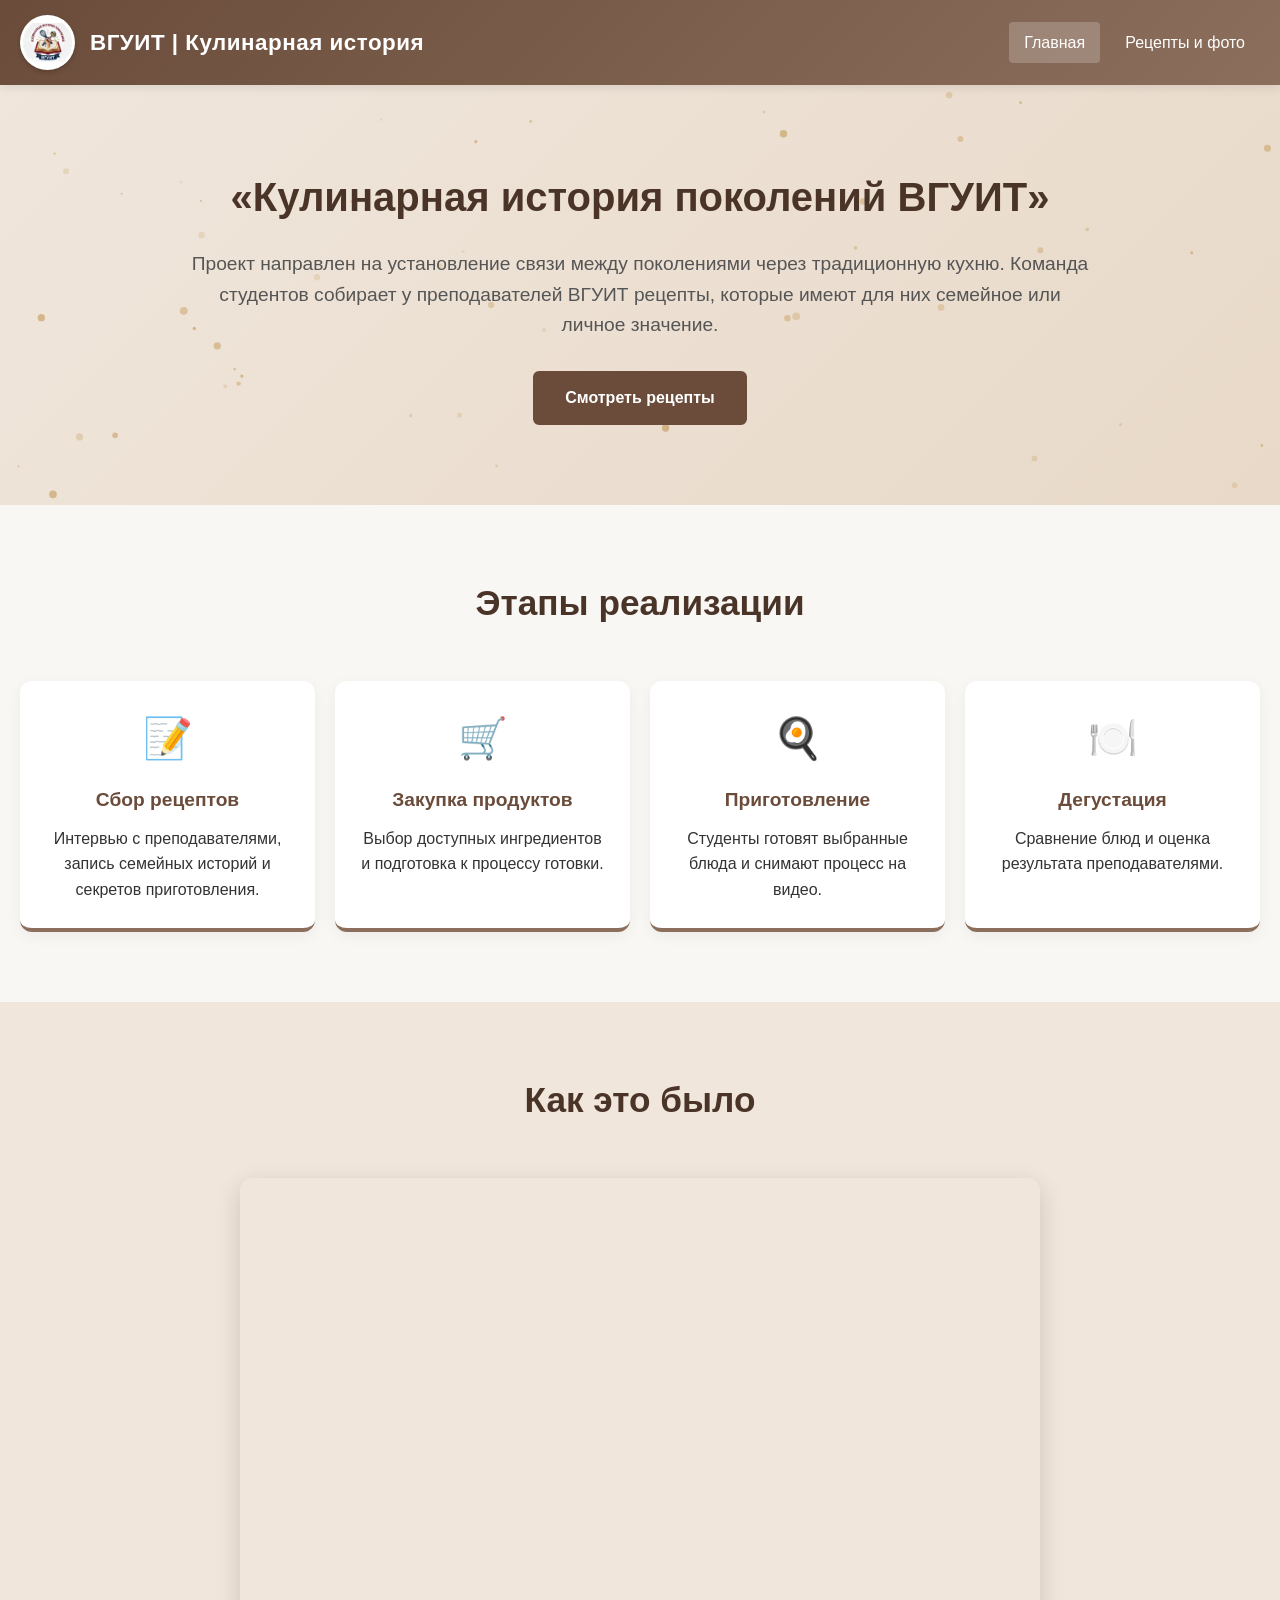
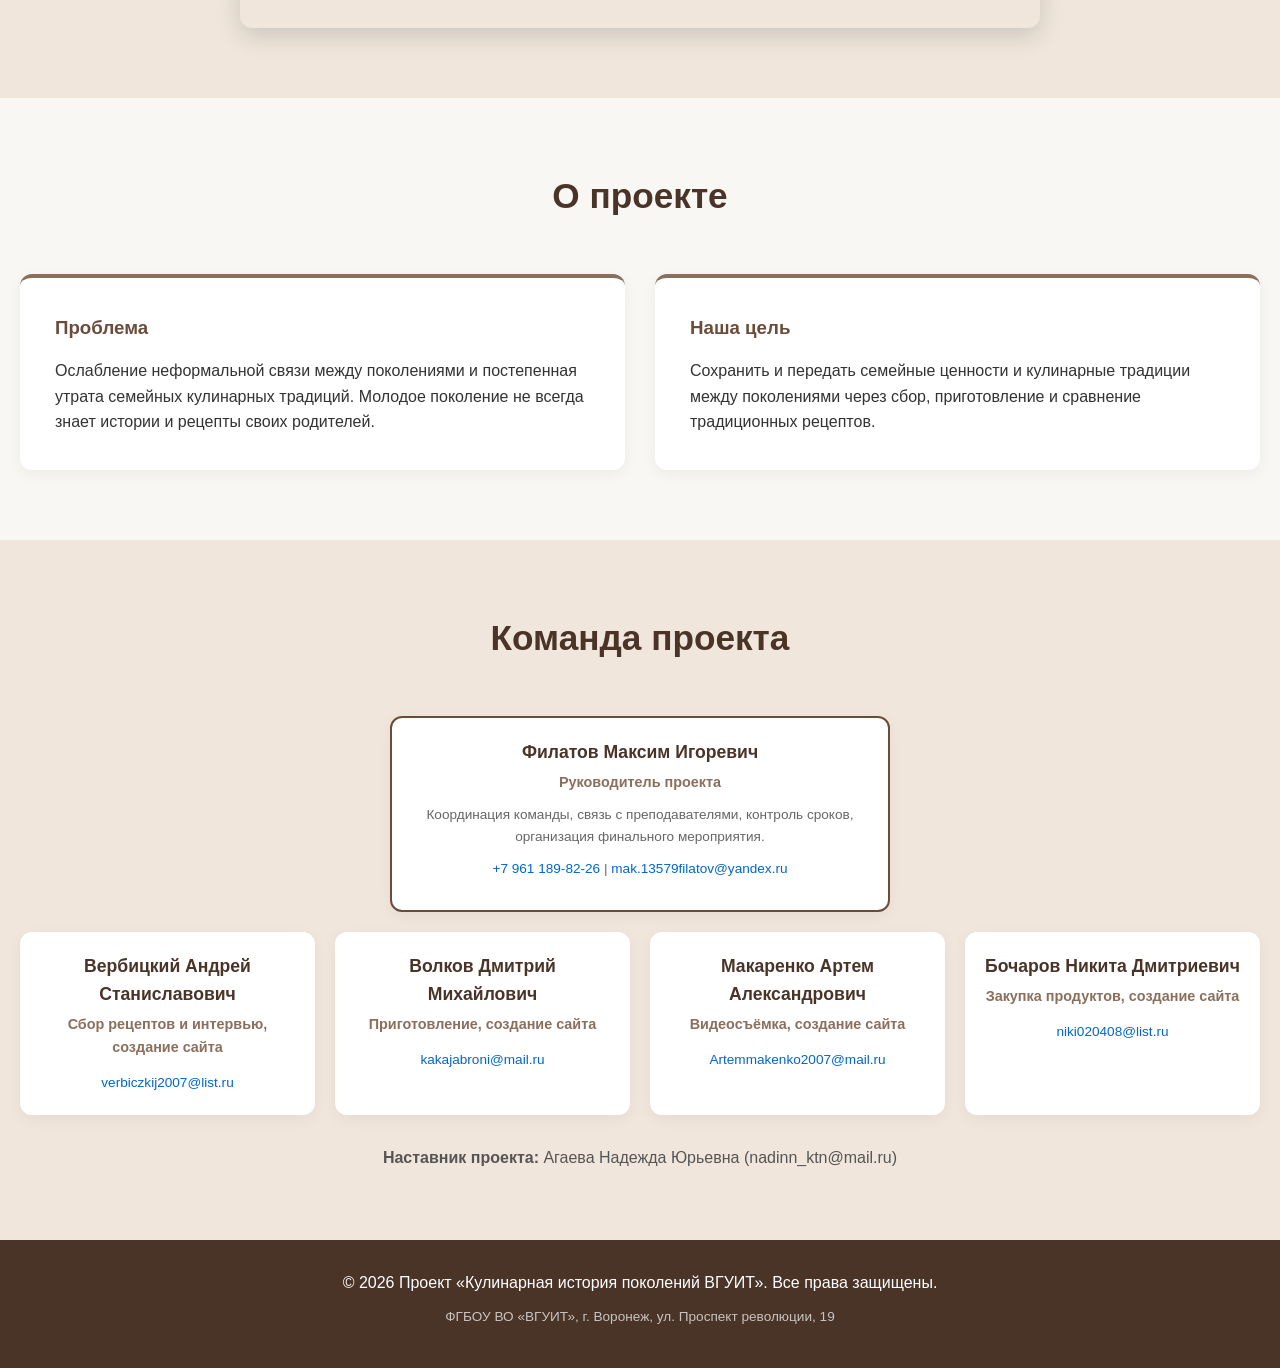
<file: index.html>
<!DOCTYPE html>
<html lang="ru">
<head>
    <meta charset="UTF-8">
    <meta name="viewport" content="width=device-width, initial-scale=1.0">
    <title>Главная - Кулинарная история поколений ВГУИТ</title>
    <link rel="stylesheet" href="style.css">
</head>
<body>
    <header class="header">
        <div class="container">
            <a href="index.html" class="logo-container">
                <img src="logo.png" alt="Логотип ВГУИТ" class="logo-img">
                <h1 class="logo">ВГУИТ | Кулинарная история</h1>
            </a>
            <button class="burger" id="burgerBtn">☰</button>
            <nav class="nav" id="navMenu">
                <a href="index.html" class="nav-link active">Главная</a>
                <a href="recipes.html" class="nav-link">Рецепты и фото</a>
            </nav>
        </div>
    </header>

    <main>
        <!-- Баннер с анимацией частиц -->
        <section class="hero fade-in">
            <canvas id="particleCanvas"></canvas>
            <div class="container">
                <h1>«Кулинарная история поколений ВГУИТ»</h1>
                <p class="hero-text">
                    Проект направлен на установление связи между поколениями через традиционную кухню. Команда студентов собирает у преподавателей ВГУИТ рецепты, которые имеют для них семейное или личное значение.
                </p>
                <a href="recipes.html" class="btn">Смотреть рецепты</a>
            </div>
        </section>

        <!-- Этапы проекта -->
        <section class="section">
            <div class="container">
                <h2 class="section-title fade-in">Этапы реализации</h2>
                <div class="steps-grid">
                    <div class="step-card fade-in">
                        <div class="step-icon">📝</div>
                        <h3>Сбор рецептов</h3>
                        <p>Интервью с преподавателями, запись семейных историй и секретов приготовления.</p>
                    </div>
                    <div class="step-card fade-in">
                        <div class="step-icon">🛒</div>
                        <h3>Закупка продуктов</h3>
                        <p>Выбор доступных ингредиентов и подготовка к процессу готовки.</p>
                    </div>
                    <div class="step-card fade-in">
                        <div class="step-icon">🍳</div>
                        <h3>Приготовление</h3>
                        <p>Студенты готовят выбранные блюда и снимают процесс на видео.</p>
                    </div>
                    <div class="step-card fade-in">
                        <div class="step-icon">🍽️</div>
                        <h3>Дегустация</h3>
                        <p>Сравнение блюд и оценка результата преподавателями.</p>
                    </div>
                </div>
            </div>
        </section>

        <!-- Видео-блок -->
        <section class="section" style="background-color: #f0e6dc;">
            <div class="container">
                <h2 class="section-title fade-in">Как это было</h2>
                <div class="video-wrapper fade-in">
                    <!-- Вставь сюда ссылку на ваше реальное видео (например, с YouTube или VK) -->
                    <!-- Пока стоит заглушка с YouTube, чтобы ты видел, как это выглядит -->
                    <iframe src="https://www.youtube.com/embed/dQw4w9WgXcQ" title="Видео проекта" allowfullscreen></iframe>
                </div>
            </div>
        </section>

        <!-- О проекте -->
        <section class="section">
            <div class="container">
                <h2 class="section-title fade-in">О проекте</h2>
                <div class="about-grid" style="display: grid; grid-template-columns: 1fr 1fr; gap: 30px;">
                    <div class="about-card fade-in" style="background: #fff; padding: 35px; border-radius: 12px; box-shadow: 0 4px 15px rgba(0,0,0,0.05); border-top: 4px solid #8b6f5c;">
                        <h3 style="color: #6b4c3b; margin-bottom: 15px;">Проблема</h3>
                        <p>Ослабление неформальной связи между поколениями и постепенная утрата семейных кулинарных традиций. Молодое поколение не всегда знает истории и рецепты своих родителей.</p>
                    </div>
                    <div class="about-card fade-in" style="background: #fff; padding: 35px; border-radius: 12px; box-shadow: 0 4px 15px rgba(0,0,0,0.05); border-top: 4px solid #8b6f5c;">
                        <h3 style="color: #6b4c3b; margin-bottom: 15px;">Наша цель</h3>
                        <p>Сохранить и передать семейные ценности и кулинарные традиции между поколениями через сбор, приготовление и сравнение традиционных рецептов.</p>
                    </div>
                </div>
            </div>
        </section>

        <!-- Команда -->
        <section class="section" style="background-color: #f0e6dc;">
            <div class="container">
                <h2 class="section-title fade-in">Команда проекта</h2>
                <div class="team-grid">
                    <div class="team-card team-lead fade-in">
                        <h4>Филатов Максим Игоревич</h4>
                        <span class="team-role">Руководитель проекта</span>
                        <p>Координация команды, связь с преподавателями, контроль сроков, организация финального мероприятия.</p>
                        <p><a href="tel:89611898226" class="team-contact">+7 961 189-82-26</a> | <a href="mailto:mak.13579filatov@yandex.ru" class="team-contact">mak.13579filatov@yandex.ru</a></p>
                    </div>
                    <div class="team-card fade-in">
                        <h4>Вербицкий Андрей Станиславович</h4>
                        <span class="team-role">Сбор рецептов и интервью, создание сайта</span>
                        <a href="mailto:verbiczkij2007@list.ru" class="team-contact">verbiczkij2007@list.ru</a>
                    </div>
                    <div class="team-card fade-in">
                        <h4>Волков Дмитрий Михайлович</h4>
                        <span class="team-role">Приготовление, создание сайта</span>
                        <a href="mailto:kakajabroni@mail.ru" class="team-contact">kakajabroni@mail.ru</a>
                    </div>
                    <div class="team-card fade-in">
                        <h4>Макаренко Артем Александрович</h4>
                        <span class="team-role">Видеосъёмка, создание сайта</span>
                        <a href="mailto:Artemmakenko2007@mail.ru" class="team-contact">Artemmakenko2007@mail.ru</a>
                    </div>
                    <div class="team-card fade-in">
                        <h4>Бочаров Никита Дмитриевич</h4>
                        <span class="team-role">Закупка продуктов, создание сайта</span>
                        <a href="mailto:niki020408@list.ru" class="team-contact">niki020408@list.ru</a>
                    </div>
                </div>
                <div style="text-align: center; margin-top: 30px;" class="fade-in">
                    <p style="color: #555; font-size: 1rem;"><strong>Наставник проекта:</strong> Агаева Надежда Юрьевна (nadinn_ktn@mail.ru)</p>
                </div>
            </div>
        </section>
    </main>

    <footer class="footer">
        <div class="container">
            <p>&copy; 2026 Проект «Кулинарная история поколений ВГУИТ». Все права защищены.</p>
            <p class="footer-small">ФГБОУ ВО «ВГУИТ», г. Воронеж, ул. Проспект революции, 19</p>
        </div>
    </footer>

    <button id="scrollTopBtn" title="Наверх">↑</button>

    <script>
        // 1. Мобильное меню
        const burgerBtn = document.getElementById('burgerBtn');
        const navMenu = document.getElementById('navMenu');
        if(burgerBtn) {
            burgerBtn.addEventListener('click', () => { navMenu.classList.toggle('active'); });
        }

        // 2. Кнопка Наверх
        let mybutton = document.getElementById("scrollTopBtn");
        window.onscroll = function() { 
            if (document.body.scrollTop > 300 || document.documentElement.scrollTop > 300) {
                mybutton.style.display = "block";
            } else {
                mybutton.style.display = "none";
            }
        }
        mybutton.onclick = function() { window.scrollTo({top: 0, behavior: 'smooth'}); }

        // 3. Анимация появления
        const faders = document.querySelectorAll('.fade-in');
        const appearOptions = { threshold: 0.1, rootMargin: "0px 0px -50px 0px" };
        const appearOnScroll = new IntersectionObserver(function(entries, appearOnScroll) {
            entries.forEach(entry => {
                if (!entry.isIntersecting) return;
                entry.target.classList.add('visible');
                appearOnScroll.unobserve(entry.target);
            });
        }, appearOptions);
        faders.forEach(fader => { appearOnScroll.observe(fader); });

        // 4. Анимация частиц (искорки на фоне)
        const canvas = document.getElementById('particleCanvas');
        if(canvas) {
            const ctx = canvas.getContext('2d');
            let particles = [];
            function resize() { canvas.width = canvas.offsetWidth; canvas.height = canvas.offsetHeight; }
            window.addEventListener('resize', resize); resize();
            
            for(let i=0; i<50; i++) {
                particles.push({
                    x: Math.random() * canvas.width,
                    y: Math.random() * canvas.height,
                    radius: Math.random() * 3 + 1,
                    speedX: Math.random() * 1 - 0.5,
                    speedY: Math.random() * -1 - 0.5,
                    alpha: Math.random() * 0.5 + 0.2
                });
            }
            
            function draw() {
                ctx.clearRect(0, 0, canvas.width, canvas.height);
                particles.forEach(p => {
                    ctx.beginPath();
                    ctx.arc(p.x, p.y, p.radius, 0, Math.PI * 2);
                    ctx.fillStyle = `rgba(200, 160, 100, ${p.alpha})`;
                    ctx.fill();
                    p.x += p.speedX; p.y += p.speedY;
                    if (p.y < 0) p.y = canvas.height;
                    if (p.x < 0 || p.x > canvas.width) p.speedX *= -1;
                });
                requestAnimationFrame(draw);
            }
            draw();
        }
    </script>
</body>
</html>
</file>
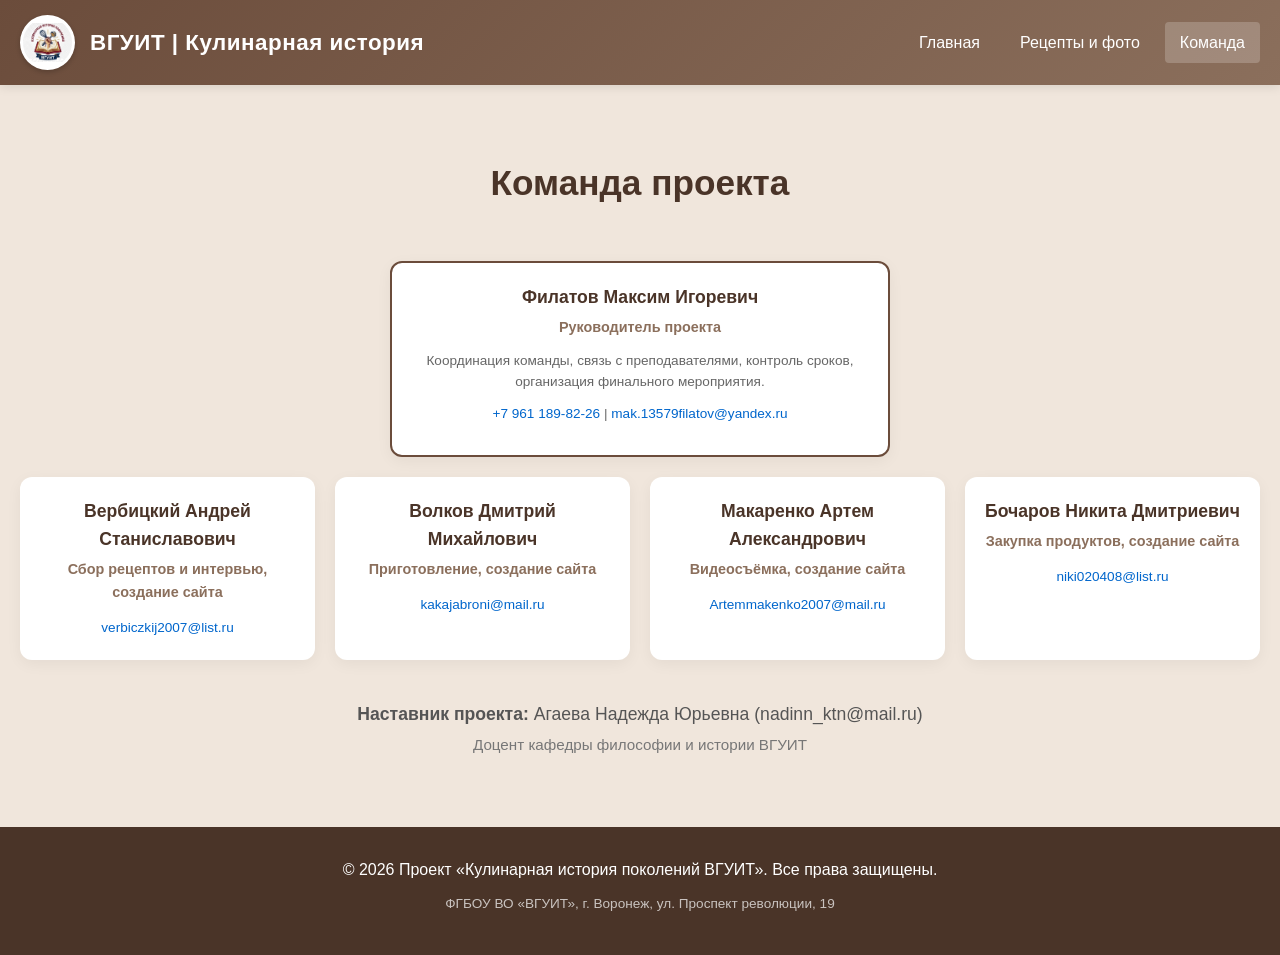
<file: team.html>
<!DOCTYPE html>
<html lang="ru">
<head>
    <meta charset="UTF-8">
    <meta name="viewport" content="width=device-width, initial-scale=1.0">
    <title>Команда - Кулинарная история поколений ВГУИТ</title>
    <link rel="stylesheet" href="style.css">
</head>
<body>
    <header class="header">
        <div class="container">
            <a href="index.html" class="logo-container">
                <img src="logo.png" alt="Логотип ВГУИТ" class="logo-img">
                <h1 class="logo">ВГУИТ | Кулинарная история</h1>
            </a>
            <nav class="nav">
                <a href="index.html" class="nav-link">Главная</a>
                <a href="recipes.html" class="nav-link">Рецепты и фото</a>
                <a href="team.html" class="nav-link active">Команда</a>
            </nav>
        </div>
    </header>

    <main>
        <section class="section" style="background-color: #f0e6dc;">
            <div class="container">
                <h2 class="section-title">Команда проекта</h2>
                <div class="team-grid">
                    <div class="team-card team-lead">
                        <h4>Филатов Максим Игоревич</h4>
                        <span class="team-role">Руководитель проекта</span>
                        <p>Координация команды, связь с преподавателями, контроль сроков, организация финального мероприятия.</p>
                        <p><a href="tel:89611898226" class="team-contact">+7 961 189-82-26</a> | <a href="mailto:mak.13579filatov@yandex.ru" class="team-contact">mak.13579filatov@yandex.ru</a></p>
                    </div>
                    
                    <div class="team-card">
                        <h4>Вербицкий Андрей Станиславович</h4>
                        <span class="team-role">Сбор рецептов и интервью, создание сайта</span>
                        <a href="mailto:verbiczkij2007@list.ru" class="team-contact">verbiczkij2007@list.ru</a>
                    </div>
                    <div class="team-card">
                        <h4>Волков Дмитрий Михайлович</h4>
                        <span class="team-role">Приготовление, создание сайта</span>
                        <a href="mailto:kakajabroni@mail.ru" class="team-contact">kakajabroni@mail.ru</a>
                    </div>
                    <div class="team-card">
                        <h4>Макаренко Артем Александрович</h4>
                        <span class="team-role">Видеосъёмка, создание сайта</span>
                        <a href="mailto:Artemmakenko2007@mail.ru" class="team-contact">Artemmakenko2007@mail.ru</a>
                    </div>
                    <div class="team-card">
                        <h4>Бочаров Никита Дмитриевич</h4>
                        <span class="team-role">Закупка продуктов, создание сайта</span>
                        <a href="mailto:niki020408@list.ru" class="team-contact">niki020408@list.ru</a>
                    </div>
                </div>
                
                <div style="text-align: center; margin-top: 40px;">
                    <p style="color: #555; margin-bottom: 5px; font-size: 1.1rem;"><strong>Наставник проекта:</strong> Агаева Надежда Юрьевна (nadinn_ktn@mail.ru)</p>
                    <p style="color: #777; font-size: 0.95rem;">Доцент кафедры философии и истории ВГУИТ</p>
                </div>
            </div>
        </section>
    </main>

    <footer class="footer">
        <div class="container">
            <p>&copy; 2026 Проект «Кулинарная история поколений ВГУИТ». Все права защищены.</p>
            <p class="footer-small">ФГБОУ ВО «ВГУИТ», г. Воронеж, ул. Проспект революции, 19</p>
        </div>
    </footer>

    <button id="scrollTopBtn" title="Наверх">↑</button>

    <script>
        // Кнопка Наверх
        let mybutton = document.getElementById("scrollTopBtn");
        window.onscroll = function() { scrollFunction() };
        function scrollFunction() {
            if (document.body.scrollTop > 300 || document.documentElement.scrollTop > 300) {
                mybutton.style.display = "block";
            } else {
                mybutton.style.display = "none";
            }
        }
        mybutton.onclick = function() {
            window.scrollTo({top: 0, behavior: 'smooth'});
        }
    </script>
</body>
</html>
</file>
<file: style.css>
/* Сброс стилей */
* { margin: 0; padding: 0; box-sizing: border-box; }
body { font-family: 'Segoe UI', Tahoma, Arial, sans-serif; line-height: 1.6; color: #333; background-color: #f9f7f4; overflow-x: hidden; }
img { max-width: 100%; height: auto; display: block; }
.container { max-width: 1280px; margin: 0 auto; padding: 0 20px; width: 100%; }

/* Шапка */
.header { background: linear-gradient(135deg, #6b4c3b 0%, #8b6f5c 100%); color: #fff; padding: 15px 0; position: sticky; top: 0; z-index: 100; box-shadow: 0 2px 10px rgba(0,0,0,0.1); }
.header .container { display: flex; justify-content: space-between; align-items: center; flex-wrap: wrap; gap: 10px; }

.logo-container { display: flex; align-items: center; gap: 15px; text-decoration: none; color: #fff; }
.logo-img { width: 55px; height: 55px; object-fit: contain; background-color: #fff; border-radius: 50%; padding: 3px; box-shadow: 0 2px 5px rgba(0,0,0,0.2); }
.logo { font-size: 1.4rem; font-weight: 700; letter-spacing: 0.5px; margin: 0; }

/* Мобильное меню (бургер) */
.burger { display: none; cursor: pointer; background: none; border: none; color: white; font-size: 2rem; padding: 0; }
.nav { display: flex; gap: 10px; flex-wrap: wrap; }
.nav-link { color: #fff; text-decoration: none; padding: 8px 15px; border-radius: 4px; font-weight: 500; transition: 0.3s; }
.nav-link:hover, .nav-link.active { background: rgba(255,255,255,0.2); }

/* Баннер */
.hero { position: relative; background: linear-gradient(135deg, #f0e6dc 0%, #e8d9c8 100%); padding: 80px 0; text-align: center; overflow: hidden; }
#particleCanvas { position: absolute; top: 0; left: 0; width: 100%; height: 100%; z-index: 0; pointer-events: none; }
.hero .container { position: relative; z-index: 1; }
.hero h1 { font-size: 2.5rem; margin-bottom: 20px; color: #4a3428; }
.hero-text { font-size: 1.2rem; max-width: 900px; margin: 0 auto 30px; color: #555; }

/* Секции */
.section { padding: 70px 0; }
.section-title { text-align: center; font-size: 2.2rem; margin-bottom: 50px; color: #4a3428; }

/* Этапы */
.steps-grid { display: grid; grid-template-columns: repeat(auto-fit, minmax(250px, 1fr)); gap: 20px; }
.step-card { background: #fff; padding: 25px; border-radius: 12px; box-shadow: 0 4px 15px rgba(0,0,0,0.05); text-align: center; border-bottom: 4px solid #8b6f5c; }
.step-icon { font-size: 2.5rem; margin-bottom: 15px; }
.step-card h3 { color: #6b4c3b; margin-bottom: 10px; font-size: 1.2rem; }

/* Видео */
.video-wrapper { max-width: 800px; margin: 0 auto; border-radius: 12px; overflow: hidden; box-shadow: 0 8px 25px rgba(0,0,0,0.15); }
.video-wrapper iframe { width: 100%; aspect-ratio: 16/9; border: none; display: block; }

/* Кнопки */
.btn { display: inline-block; padding: 12px 30px; background: #6b4c3b; color: #fff; text-decoration: none; border-radius: 6px; font-weight: 600; border: 2px solid #6b4c3b; transition: 0.3s; cursor: pointer; text-align: center; }
.btn:hover { background: #8b6f5c; border-color: #8b6f5c; transform: translateY(-2px); box-shadow: 0 4px 12px rgba(0,0,0,0.2); }

/* Галерея */
.photo-grid { display: grid; grid-template-columns: repeat(auto-fit, minmax(280px, 1fr)); gap: 20px; margin-bottom: 40px; }
.photo-card { background: #fff; border-radius: 12px; overflow: hidden; box-shadow: 0 4px 15px rgba(0,0,0,0.05); cursor: pointer; }
.photo-card img { width: 100%; height: 220px; object-fit: cover; transition: transform 0.3s; }
.photo-card:hover img { transform: scale(1.05); }
.photo-card p { padding: 15px; text-align: center; font-weight: 600; color: #6b4c3b; font-size: 1rem; }

/* Рецепты */
.recipe-grid { display: grid; grid-template-columns: repeat(auto-fill, minmax(320px, 1fr)); gap: 20px; }
.recipe-card { background: #fff; padding: 20px; border-radius: 12px; box-shadow: 0 4px 15px rgba(0,0,0,0.06); border-top: 4px solid #8b6f5c; transition: transform 0.3s ease, box-shadow 0.3s ease; display: flex; flex-direction: column; }
.recipe-card:hover { transform: translateY(-3px); box-shadow: 0 8px 25px rgba(0,0,0,0.12); }
.recipe-header { display: flex; justify-content: space-between; align-items: flex-start; margin-bottom: 15px; border-bottom: 1px solid #eee; padding-bottom: 10px; flex-wrap: wrap; gap: 10px; }
.recipe-card h3 { color: #4a3428; font-size: 1.25rem; margin: 0; flex-grow: 1; }
.recipe-actions { display: flex; gap: 5px; }
.action-btn { background: #f0f0f0; border: none; font-size: 1.1rem; cursor: pointer; color: #8b6f5c; transition: 0.3s; padding: 6px 10px; border-radius: 6px; display: flex; align-items: center; justify-content: center; }
.action-btn:hover { background: #8b6f5c; color: #fff; transform: scale(1.05); }

.recipe-card p { margin-bottom: 8px; font-weight: 500; font-size: 0.95rem; }
.recipe-card ul, .recipe-card ol { margin-left: 20px; margin-bottom: 10px; color: #555; line-height: 1.5; font-size: 0.95rem; }
.recipe-card li { margin-bottom: 5px; }

/* Вкладки рецептов */
.tabs { display: flex; gap: 5px; margin-bottom: 10px; }
.tab-btn { padding: 6px 12px; background: #f0f0f0; border: none; border-radius: 5px; cursor: pointer; font-weight: 600; color: #555; transition: 0.3s; font-size: 0.85rem; }
.tab-btn.active { background: #8b6f5c; color: #fff; }
.tab-content { display: none; }
.tab-content.active { display: block; animation: fadeIn 0.5s; }
@keyframes fadeIn { from { opacity: 0; } to { opacity: 1; } }

/* Команда */
.team-grid { display: grid; grid-template-columns: repeat(auto-fit, minmax(250px, 1fr)); gap: 20px; }
.team-card { background: #fff; padding: 20px; border-radius: 12px; box-shadow: 0 4px 15px rgba(0,0,0,0.05); text-align: center; }
.team-card h4 { color: #4a3428; margin-bottom: 5px; font-size: 1.1rem; }
.team-card p { font-size: 0.85rem; color: #666; margin-bottom: 10px; }
.team-role { font-weight: bold; color: #8b6f5c; font-size: 0.9rem; display: block; margin-bottom: 10px; }
.team-contact { font-size: 0.85rem; color: #0066cc; text-decoration: none; }
.team-lead { grid-column: 1 / -1; max-width: 500px; margin: 0 auto; border: 2px solid #6b4c3b; }

/* Подвал */
.footer { background: #4a3428; color: #fff; padding: 30px 0; text-align: center; margin-top: auto; }
.footer p { margin-bottom: 10px; }
.footer-small { font-size: 0.85rem; opacity: 0.7; }

/* Кнопка Наверх */
#scrollTopBtn { display: none; position: fixed; bottom: 30px; right: 30px; z-index: 99; font-size: 20px; border: none; background-color: #6b4c3b; color: white; cursor: pointer; padding: 15px; border-radius: 50%; width: 50px; height: 50px; box-shadow: 0 4px 10px rgba(0,0,0,0.3); transition: 0.3s; }
#scrollTopBtn:hover { background-color: #8b6f5c; transform: translateY(-3px); }

/* Модальное окно (увеличение фото) */
.modal { display: none; position: fixed; z-index: 1000; padding-top: 50px; left: 0; top: 0; width: 100%; height: 100%; overflow: auto; background-color: rgba(0,0,0,0.9); }
.modal-content { margin: auto; display: block; max-width: 90%; max-height: 85vh; border-radius: 8px; }
.modal-close { position: absolute; top: 20px; right: 35px; color: #f1f1f1; font-size: 40px; font-weight: bold; cursor: pointer; }
.modal-close:hover { color: #bbb; }

/* Анимация появления */
.fade-in { opacity: 0; transform: translateY(20px); transition: opacity 0.8s ease-out, transform 0.8s ease-out; }
.fade-in.visible { opacity: 1; transform: translateY(0); }

/* =========================================
   АДАПТИВНОСТЬ ДЛЯ ТЕЛЕФОНОВ (ИСПРАВЛЕНИЕ)
   ========================================= */
@media (max-width: 768px) {
    /* Уменьшаем общие отступы */
    .section { padding: 40px 0; }
    .container { padding: 0 15px; }
    .section-title { font-size: 1.6rem; margin-bottom: 30px; }
    
    /* Шапка */
    .header { padding: 10px 0; }
    .header .container { flex-direction: row; justify-content: space-between; flex-wrap: nowrap; }
    .logo-img { width: 40px; height: 40px; }
    .logo { font-size: 1.1rem; }
    .burger { display: block; font-size: 1.8rem; }
    .nav { display: none; flex-direction: column; width: 100%; text-align: center; background: #6b4c3b; position: absolute; top: 100%; left: 0; padding: 10px 0; box-shadow: 0 5px 10px rgba(0,0,0,0.2); z-index: 99; }
    .nav.active { display: flex; }
    .nav-link { width: 100%; padding: 12px; border-radius: 0; font-size: 1.1rem; }

    /* Баннер */
    .hero { padding: 40px 0; }
    .hero h1 { font-size: 1.6rem; margin-bottom: 15px; }
    .hero-text { font-size: 0.95rem; margin-bottom: 20px; }
    .btn { padding: 10px 20px; font-size: 0.95rem; width: 100%; max-width: 300px; }

    /* Сетки в один столбец */
    .recipe-grid, .photo-grid, .team-grid, .steps-grid { grid-template-columns: 1fr; gap: 15px; }
    
    /* Карточки рецептов */
    .recipe-card { padding: 15px; }
    .recipe-card h3 { font-size: 1.15rem; }
    .recipe-header { margin-bottom: 10px; padding-bottom: 10px; }
    .action-btn { padding: 4px 8px; font-size: 1rem; }
    .recipe-card ul, .recipe-card ol { font-size: 0.9rem; margin-left: 15px; }
    .tab-btn { padding: 5px 10px; font-size: 0.8rem; }

    /* Блок "О проекте" */
    .about-card { padding: 20px !important; }
    .about-card h3 { font-size: 1.3rem !important; }
    .about-card p { font-size: 0.95rem !important; }

    /* Команда */
    .team-lead { padding: 15px; }
    .team-card h4 { font-size: 1rem; }
    
    /* Футер и кнопка Наверх */
    .footer { padding: 20px 0; }
    .footer p { font-size: 0.85rem; }
    #scrollTopBtn { bottom: 15px; right: 15px; width: 40px; height: 40px; font-size: 16px; padding: 10px; }
    
    /* Модальное окно (фото) */
    .modal-close { top: 10px; right: 20px; font-size: 30px; }
}

@media (max-width: 480px) {
    .hero h1 { font-size: 1.4rem; }
    .logo { font-size: 1rem; }
}
</file>
